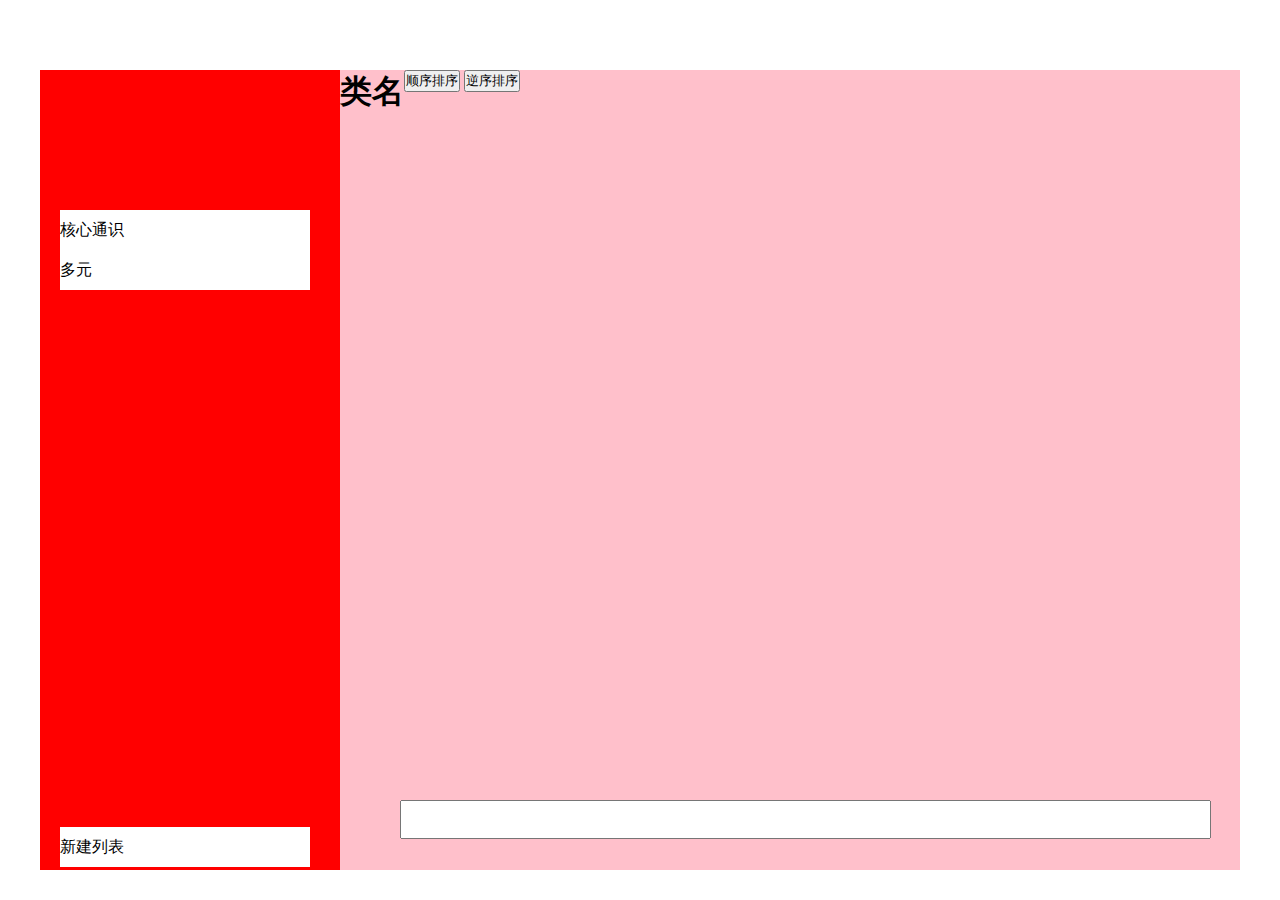
<file: ToDo/index.html>
<!DOCTYPE html>
<html lang="en">

<head>
    <meta charset="UTF-8">
    <meta http-equiv="X-UA-Compatible" content="IE=edge">
    <meta name="viewport" content="width=device-width, initial-scale=1.0">
    <title>To Do</title>
    <link rel="stylesheet" href="style.css">
</head>

<body>
    <div id="root">
        <div class="left">
            <ul>
                <li class="class-myDay">
                    核心通识
                </li>
                <li class="class-plans">
                    多元
                </li>
            </ul>
            <div class="newList">
                <span>新建列表</span>
            </div>
        </div>

        
        <div class="mid">
            <div class="topClass">
                <h1>类名</h1>
                <div>
                    <button id="forward">顺序排序</button>
                    <button id="reverse">逆序排序</button>
                </div>
            </div>
            <div class="allWorks">
            </div>


            <div class="newWork">
                <input type="text">
            </div>

        </div>

        <div class="right">
            <h2>asdf</h2>
            <textarea name="" id="" cols="30" rows="5" placeholder="添加备注"></textarea>
            <div><span></span></div>
        </div>

    </div>
    <div>
        <ul class="coverWorks">
            <li>添加到</li>
            <li>标记为已完成</li>
            <li>删除任务</li>
        </ul>
    </div>
    <div>
        <ul class="coverClass">
            <li>重命名列表</li>
            <li>删除列表</li>
        </ul>
    </div>
</body>
<script src="function.js"></script>

</html>
</file>
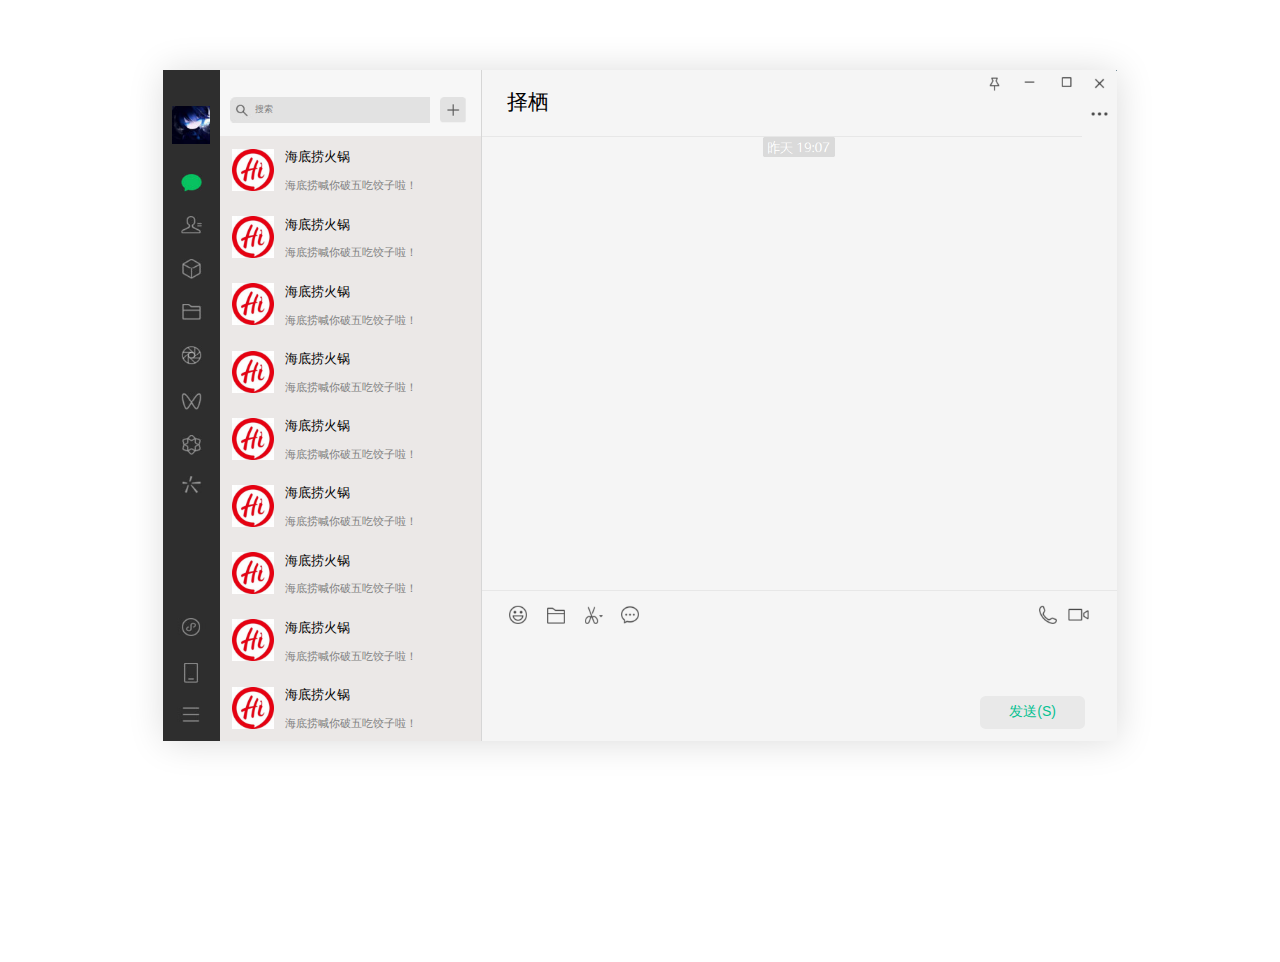
<file: Wechat/index.html>
<!DOCTYPE html>
<html lang="en">

<head>
    <meta charset="UTF-8">
    <meta http-equiv="X-UA-Compatible" content="IE=edge">
    <meta name="viewport" content="width=device-width, initial-scale=1.0">
    <title>微信，是一个生活方式</title>
    <link rel="stylesheet" href="style.css">
</head>

<body>
    <div class="index">
        <!-- 左侧图标 -->
        <div class="left">
            <ul >
                <li class="icon_left first"><a href="#"><img src="images/touxiang.jpg" alt=""></a></li>
                <li class="icon_left two"><a href="#"><img src="images/img1.jpg" alt=""></a></li>
                <li class="icon_left three"><a href="#"><img src="images/img2.jpg" alt=""></a></li>
                <li class="icon_left four"><a href="#"><img src="images/img3.jpg" alt=""></a></li>
                <li class="icon_left five"><a href="#"><img src="images/img4.jpg" alt=""></a></li>
                <li class="icon_left six"><a href="#"><img src="images/img5.jpg" alt=""></a></li>
                <li class="icon_left seven"><a href="#"><img src="images/img6.jpg" alt=""></a></li>
                <li class="icon_left eight"><a href="#"><img src="images/img7.jpg" alt=""></a></li>
                <li class="icon_left nine"><a href="#"><img src="images/img8.jpg" alt=""></a></li>
                <li class="icon_left ten"><a href="#"><img src="images/img9.jpg" alt=""></a></li>
                <li class="icon_left eleven"><a href="#"><img src="images/img10.jpg" alt=""></a></li>
                <li class="icon_left twelve"><a href="#"><img src="images/img11.jpg" alt=""></a></li>

            </ul>
        </div>

        <!-- 中间 -->
        <div class="mid">
            <!-- 上部搜索 -->
            <div class="search">
                <div class="searcher">
                    <img src="images/imgm1.jpg" class="sou" alt="">
                    <input type="text" value="搜索" class="sousuo">
                    <a href="#"><img src="images/imgm2.png" class="plus" alt=""></a>
                </div>
            </div>


            <!-- 联系人 -->
            <ul id="contact">
                <li class="contact">
                    <a href="#">
                        <div class="imgtx">
                            <img src="images/imgm9.png" alt="">
                        </div>
                        <div class="box">
                            <h3>海底捞火锅</h3>
                            <p>海底捞喊你破五吃饺子啦！</p>
                        </div>
                    </a>
                </li>
                <li class="contact">
                    <a href="#">
                        <div class="imgtx">
                            <img src="images/imgm9.png" alt="">
                        </div>
                        <div class="box">
                            <h3>海底捞火锅</h3>
                            <p>海底捞喊你破五吃饺子啦！</p>
                        </div>
                    </a>
                </li>
                <li class="contact">
                    <a href="#">
                        <div class="imgtx">
                            <img src="images/imgm9.png" alt="">
                        </div>
                        <div class="box">
                            <h3>海底捞火锅</h3>
                            <p>海底捞喊你破五吃饺子啦！</p>
                        </div>
                    </a>
                </li>
                <li class="contact">
                    <a href="#">
                        <div class="imgtx">
                            <img src="images/imgm9.png" alt="">
                        </div>
                        <div class="box">
                            <h3>海底捞火锅</h3>
                            <p>海底捞喊你破五吃饺子啦！</p>
                        </div>
                    </a>
                </li>
                <li class="contact">
                    <a href="#">
                        <div class="imgtx">
                            <img src="images/imgm9.png" alt="">
                        </div>
                        <div class="box">
                            <h3>海底捞火锅</h3>
                            <p>海底捞喊你破五吃饺子啦！</p>
                        </div>
                    </a>
                </li>
                <li class="contact">
                    <a href="#">
                        <div class="imgtx">
                            <img src="images/imgm9.png" alt="">
                        </div>
                        <div class="box">
                            <h3>海底捞火锅</h3>
                            <p>海底捞喊你破五吃饺子啦！</p>
                        </div>
                    </a>
                </li>
                <li class="contact">
                    <a href="#">
                        <div class="imgtx">
                            <img src="images/imgm9.png" alt="">
                        </div>
                        <div class="box">
                            <h3>海底捞火锅</h3>
                            <p>海底捞喊你破五吃饺子啦！</p>
                        </div>
                    </a>
                </li>
                <li class="contact">
                    <a href="#">
                        <div class="imgtx">
                            <img src="images/imgm9.png" alt="">
                        </div>
                        <div class="box">
                            <h3>海底捞火锅</h3>
                            <p>海底捞喊你破五吃饺子啦！</p>
                        </div>
                    </a>
                </li>
                <li class="contact">
                    <a href="#">
                        <div class="imgtx">
                            <img src="images/imgm9.png" alt="">
                        </div>
                        <div class="box">
                            <h3>海底捞火锅</h3>
                            <p>海底捞喊你破五吃饺子啦！</p>
                        </div>
                    </a>
                </li>

            </ul>


        </div>

        <!-- 右边聊天框 -->
        <div class="right">
            <!-- 昵称 -->
            <div class="name">
                <h1><a href="#">择栖</a></h1>
                <div class="include">
                    <!-- <div class="front cha"><a href="#"><img src="images/imgr1-1.png" alt=""></a></div> -->
                    <div class="front cha fu"><a href="#"><img src="images/imgr1.png" id="cha" alt=""></a></div>


                    <!-- <div class="front fang"><a href="#"><img src="images/imgr2-2.png" alt=""></a></div> -->
                    <div class="front fang fu"><a href="#"><img src="images/imgr2.png" id="fang" alt=""></a></div>

                    <!-- <div class="front jian"><a href="#"><img src="images/imgr3-3.png" alt=""></a></div> -->
                    <div class="front jian fu"><a href="#"><img src="images/imgr3.png" id="jian" alt=""></a></div>

                    <!-- <div class="front ding"><a href="#"><img src="images/imgr4-4.png" alt=""></a></div> -->
                    <div class="front ding fu"><a href="#"><img src="images/imgr4.png" id="ding" alt=""></a></div>
                </div>
                <div class="son"><a href="#"><img src="images/imgr5.png" alt=""></a></div>
            </div>

            <!-- 聊天框 -->
            <div class="frame">
                <div class="time">
                    <img src="images/imgrtime.png" alt="">
                </div>
                <div class="frame1">

                </div>
                <!-- top22 left45-->
                <!-- <div class="messageframe">
                    <a href="#"><img src="images/imgrtx.png" alt=""></a>
                    <img class="message" src="images/imgr-message.png" alt="">

                </div>
                <div class="messageframe1">
                    <img src="images/imgr-message1.png" alt="">
                    <a href="#"><img src="images/imgrtx1.png" alt=""></a>
                </div> -->

            </div>
            <!-- 输入框 -->
            <div class="inputbox">
                <div class="picture">
                    <!-- w29 24 24 21 -->
                    <a href="#" class="icon_right" id="r1"><img src="images/imgr6.png" alt=""></a>
                    <a href="#" class="icon_right" id="r2"><img src="images/imgr7.png" alt=""></a>
                    <a href="#" class="icon_right" id="r3"><img src="images/imgr8.png" alt=""></a>
                    <a href="#" class="icon_right" id="r4"><img src="images/imgr9.png" alt=""></a>
                    <a href="#" class="icon_right" id="r5"><img src="images/imgr11.png" alt=""></a>
                    <a href="#" class="icon_right" id="r6"><img src="images/imgr10.png" alt=""></a>
                </div>
                <div class="shurukuang">
                    <textarea id="shuru" cols="39" rows="2"></textarea>
                    <!-- <input type="submit" value="发送(S)" class="fasong"> -->
                    <a href="javascript:;"><button class="buttons">发送(S)</button></a>
                    <!-- <img src="images/imgr-last.png" class="r-last" alt=""> -->
                </div>
            </div>
        </div>
    </div>
</body>
<script>
    var textarea = document.querySelector('#shuru');
    var btn = document.querySelector('.buttons');
    var frame1 = document.querySelector('.frame1')

    document.onkeyup=function(e){
        if(e.keyCode==13)
        {
            fn();
        }
    }
    function fn(){
        if (textarea.value != ''&& textarea.value != ' ') {
            var div = document.createElement('div');
            // if (textarea.value.length <= 26) {
            //     div.innerHTML = "<div class='rightpart'><img src='images/气泡箭头.png' alt='' class='bubble'><a href='javascript:;'><img src='images/imgrtx1.png' alt=''></a></div><div class='kuang1'>" + textarea.value + "</div> ";
            //     div.classList.add("box", "locate1");
            // }
            // else if (textarea.value.length > 26 && textarea.value.length <= 52) {
            //     div.innerHTML = "<div class='rightpart'><img src='images/气泡箭头.png' alt='' class='bubble'><a href='javascript:;'><img src='images/imgrtx1.png' alt=''></a></div><div class='kuang2'>" + textarea.value + "</div> ";
            //     div.classList.add("box", "locate2");
            // }
            // else if (textarea.value.length > 52 && textarea.value.length <= 78) {
            //     div.innerHTML = "<div class='rightpart'><img src='images/气泡箭头.png' alt='' class='bubble'><a href='javascript:;'><img src='images/imgrtx1.png' alt=''></a></div><div class='kuang3'>" + textarea.value + "</div> ";
            //     div.classList.add("box", "locate3");
            // }
            // else if (textarea.value.length > 78) {
            //     alert("您编辑的内容过多");
            //     textarea.focus();
            //     return;
            // }
            div.innerHTML = "<div class='rightpart'><img src='images/气泡箭头.png' alt='' class='bubble'><a href='javascript:;'><img src='images/imgrtx1.png' alt=''></a></div><div class='kuang'>" + textarea.value + "</div> ";
            div.classList.add("box", "locate");

            frame1.appendChild(div);

            textarea.value = '';
            textarea.focus();
        }
    }
    btn.addEventListener('click', fn);
//换图
var cha = document.querySelector('#cha');
cha.addEventListener('mouseover',function(){
cha.src='images/imgr1-1.png';
})
cha.addEventListener('mouseout',function(){
cha.src='images/imgr1.png';
})

var fang = document.querySelector('#fang');
fang.addEventListener('mouseover',function(){
fang.src='images/imgr2-2.png';
})
fang.addEventListener('mouseout',function(){
fang.src='images/imgr2.png';
})
var jian = document.querySelector('#jian');
jian.addEventListener('mouseover',function(){
jian.src='images/imgr3-3.png';
})
jian.addEventListener('mouseout',function(){
jian.src='images/imgr3.png';
})
var ding = document.querySelector('#ding');
ding.addEventListener('mouseover',function(){
ding.src='images/imgr4-4.png';
})
ding.addEventListener('mouseout',function(){
ding.src='images/imgr4.png';
})

//变色
var contacts=document.querySelectorAll('.contact');
for(var i=0;i<contacts.length;i++)
{

    contacts[i].addEventListener('mouseover', function () {
        this.style.backgroundColor='#dbdad9';
    })
    contacts[i].addEventListener('mouseout', function () {
        this.style.backgroundColor = '#ebe8e7';
    })
}

var sousuo = document.querySelector('.sousuo');
sousuo.addEventListener('click',function(){
    this.value='';
})
sousuo.addEventListener('blur',function(){
    this.value='搜索';
})


</script>











</html>
</file>
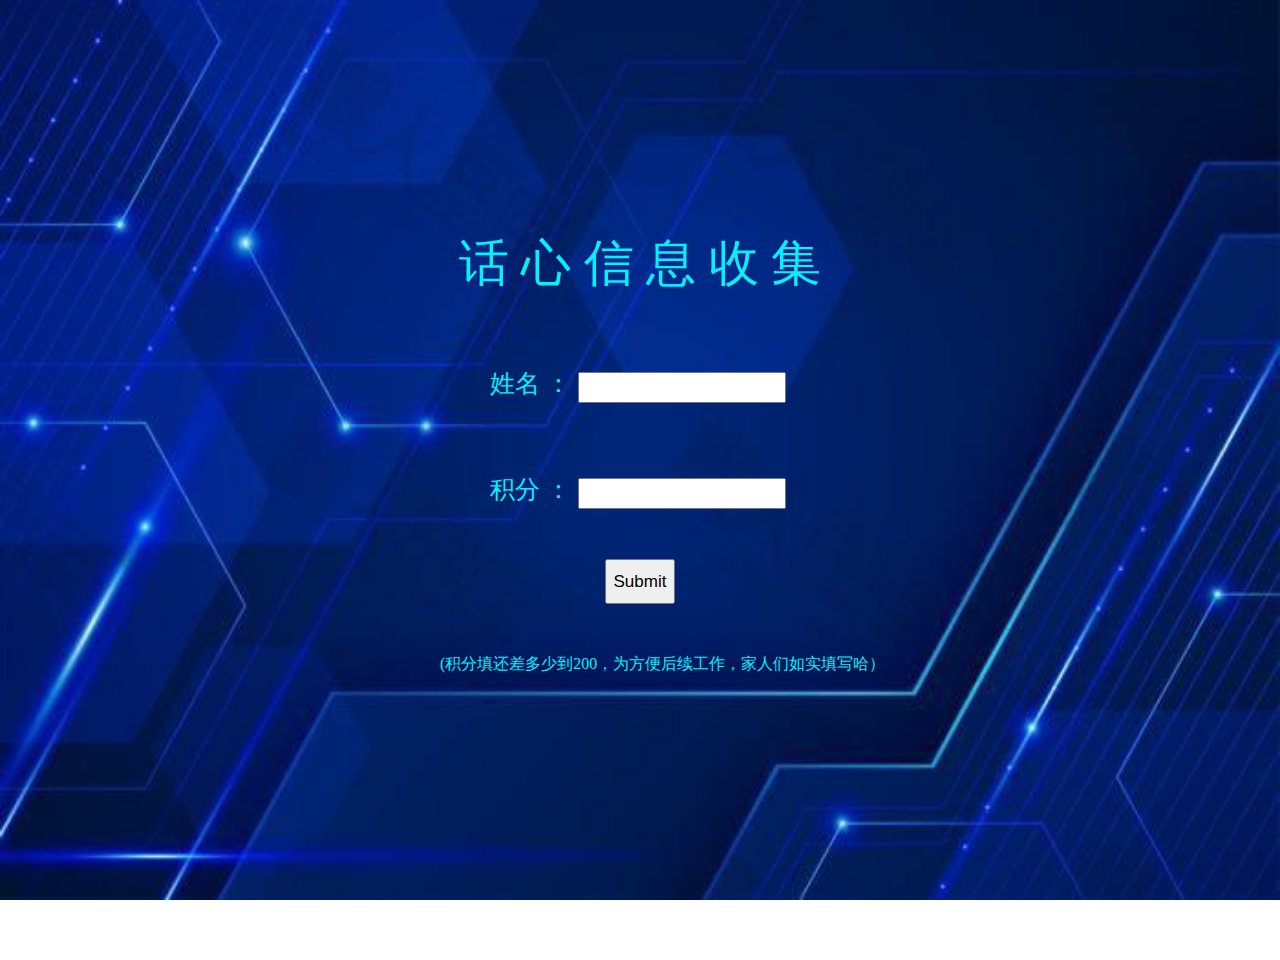
<file: 信息收集/index.html>
<!DOCTYPE html>
<html lang="en">

<head>
    <meta charset="UTF-8">
    <meta http-equiv="X-UA-Compatible" content="IE=edge">
    <meta name="viewport" content="width=device-width, initial-scale=1.0">
    <title>信息采集</title>
    <style>
        body {
            background: url(img2.jpg);
            background-repeat: no-repeat;
            background-size: 100% 100%;
            background-attachment: fixed;
            color: rgb(6, 240, 252);
        }

        .box {
            width: 700px;
            height: 500px;
            margin: 230px auto;
        }

        .head {
            margin: auto;
            font-size: 50px;
            text-align: center;
        }

        .setting {
            margin-top: 70px;
            margin-left: 200px;
            font-size: 25px;

        }

        input {
            outline: none;
            height: 25px;
            width: 200px;
        }

        .btn {
            text-align: center;
        }

        .button {
            width: 70px;
            height: 45px;
            font-size: 17px;
            margin-top: 50px;
        }

        p {
            margin-top: 50px;
            margin-left: 150px;
        }
    </style>
</head>

<body>

<form action="https://6fd142be.vip.cpolar.cn/huaxin/index.html" method="get">
    <div class="box">
        <div class="head">话 心 信 息 收 集</div>

            <div class="name setting">姓名 ：
                <input type="text" name="name">
            </div>

            <div class="score setting">
                积分 ：
                <input type="text" name="score">
            </div>

            <div class="btn">
                <input type="submit" class="button">
            </div>


        <p>(积分填还差多少到200，为方便后续工作，家人们如实填写哈）</p>

    </div>
</form>

</body>
<script>
    document.addEventListener('selectstart', function (e) {
        e.preventDefault();
    })
</script>

</html>
</file>
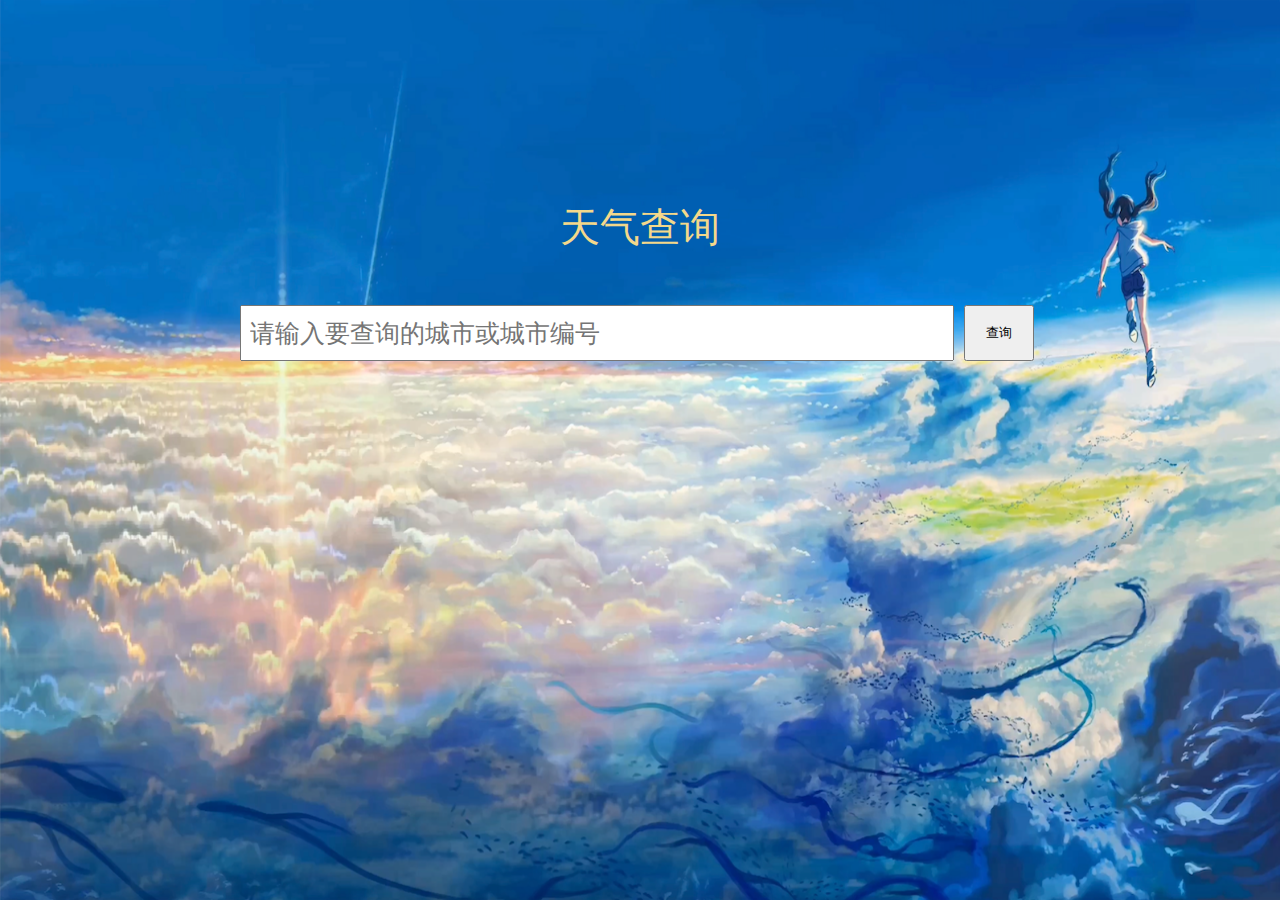
<file: 天气查询/index.html>
<!DOCTYPE html>
<html lang="en">

<head>
    <meta charset="UTF-8">
    <meta http-equiv="X-UA-Compatible" content="IE=edge">
    <meta name="viewport" content="width=device-width, initial-scale=1.0">
    <title>天气查询</title>
    <link rel="stylesheet" href="style.css">
</head>

<body>
    <div class="tab">天气查询</div>
    <div class="frame">
        <input type="text" placeholder="请输入要查询的城市或城市编号">
        <button>查询</button>
    </div>
    <div class="result"></div>
</body>

<script src="js.js"></script>

</html>
</file>
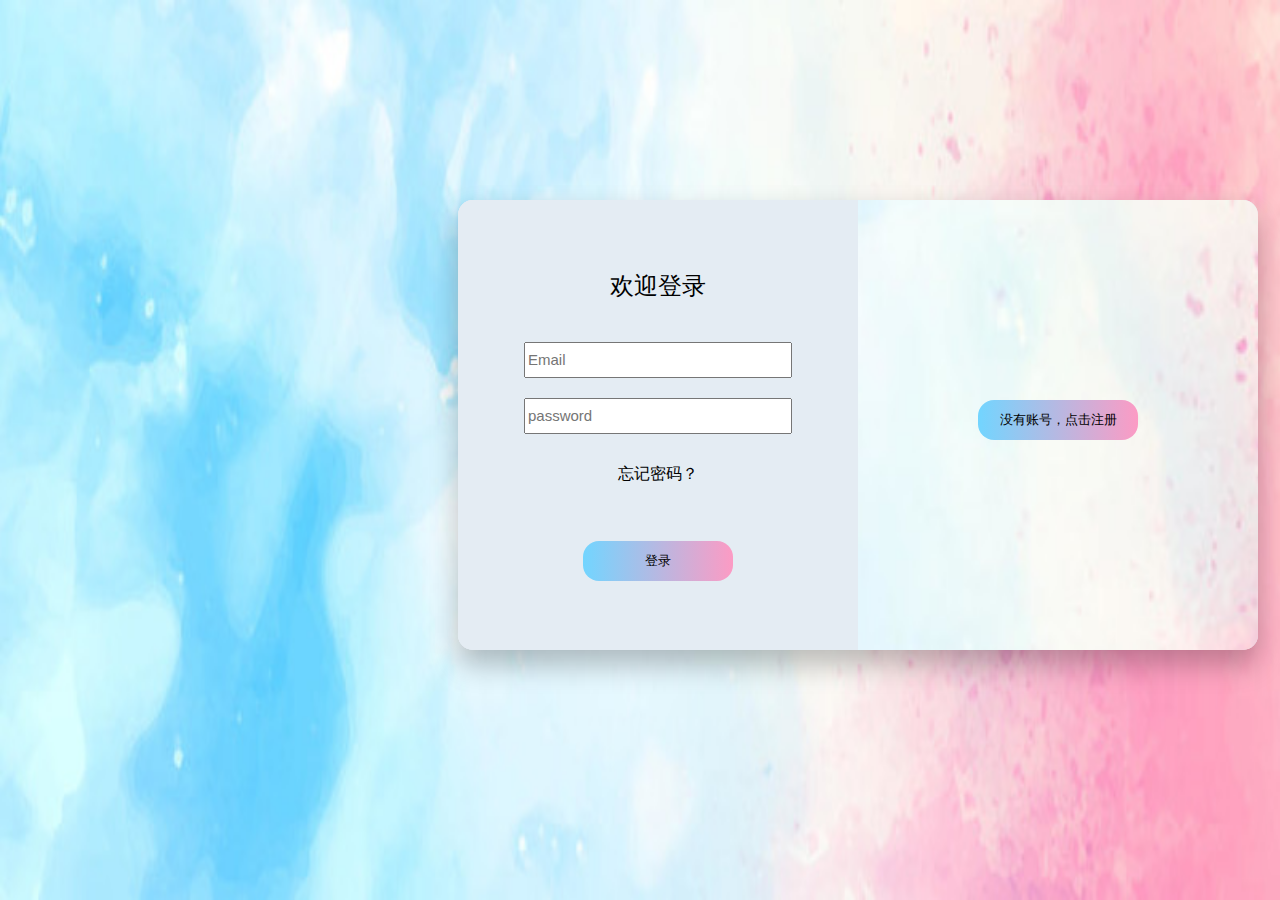
<file: 登录界面/index.html>
<!DOCTYPE html>
<html lang="en">

<head>
    <meta charset="UTF-8">
    <meta http-equiv="X-UA-Compatible" content="IE=edge">
    <meta name="viewport" content="width=device-width, initial-scale=1.0">
    <title>Document</title>
    <link rel="stylesheet" href="style.css">
</head>

<body>
    <div class="index">
        <form action="http://119.91.225.190/login_demo/test/user/login" name="login" method="post" class="form in">
            <div class="sign">
                <h2>欢迎登录</h2>
                <input type="email" name="email" class="email" placeholder="Email">
                <input type="password" name="password" class="password" placeholder="password">
                <p><a href="#">忘记密码？</a></p>
                <button class="btn-in">登录</button>
            </div>
        </form>
        <form action="http://119.91.225.190/login_demo/test/user/register" name="register" method="post" class="form up">
            <div class="sign">
                <h2>注册账号</h2>
                <input type="text" name="username" class="user" placeholder="UserName">
                <input type="email" name="email" class="email" placeholder="Email">
                <input type="password" name="password" class="password" placeholder="password">
                <button class="btn-up">点击注册</button>
            </div>

        </form>
        <div class="over Lbtn">
            <button class="btn-change">已有账号，点击登录</button>
        </div>
        <div class="over Rbtn">
            <button class="btn-change">没有账号，点击注册</button>
        </div>
        <div class="overlay">
            <img src="images/背景.jpg" alt="">
        </div>

    </div>
</body>
<script src="js.js"></script>

</html>
</file>
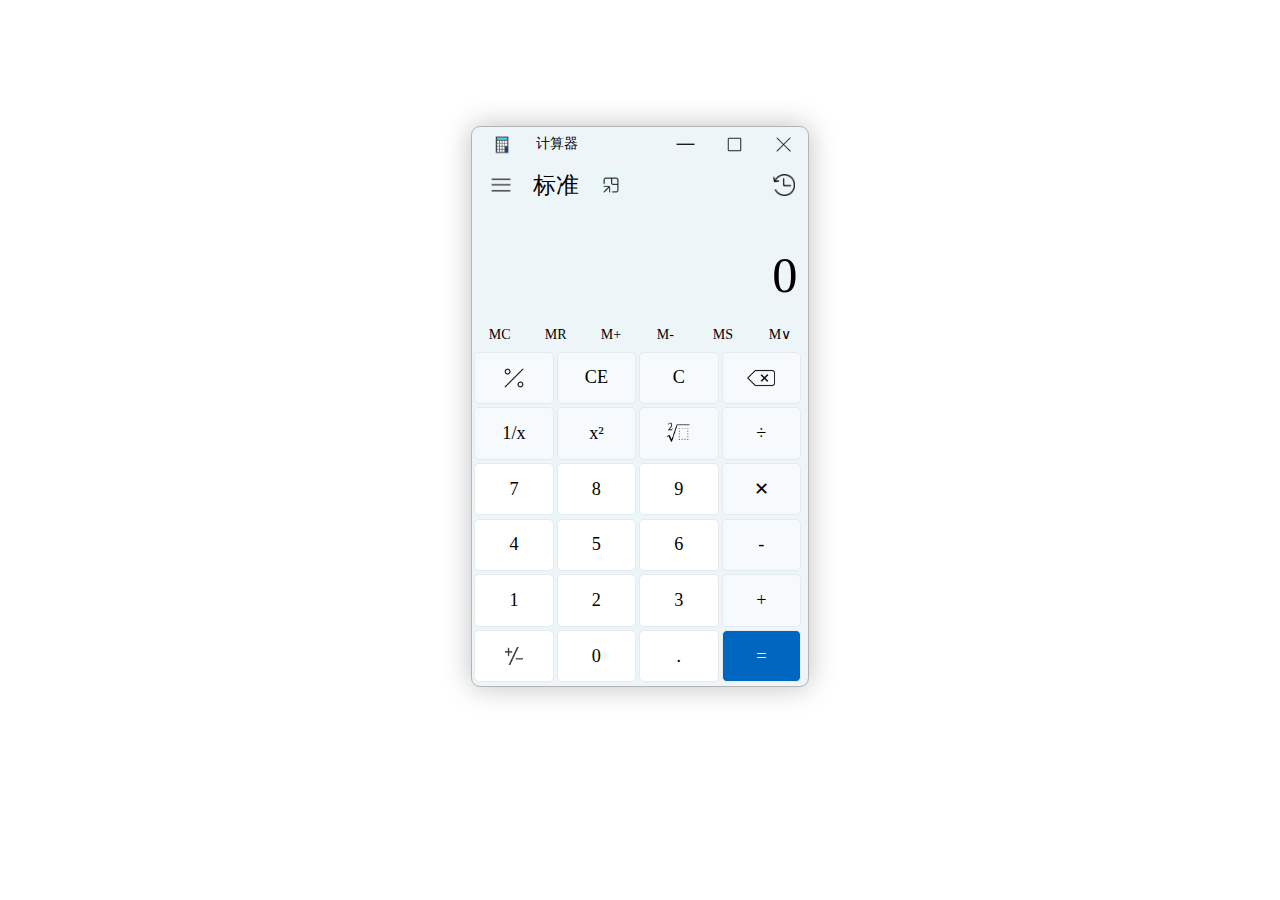
<file: 计算器/index.html>
<!DOCTYPE html>
<html lang="en">

<head>
    <meta charset="UTF-8">
    <meta http-equiv="X-UA-Compatible" content="IE=edge">
    <meta name="viewport" content="width=device-width, initial-scale=1.0">
    <title>windows计算器</title>
    <link rel="stylesheet" href="style.css">
</head>



<body>
    <div class="index">

        <div class="top">

            <div class="top-left">
                <img src="images/计算器.png" class="computer" alt="">
            </div>

            <span class="words">计算器</span>

            <div class="big-top">
                <div class="top-big-right red-right"><img src="images/关闭.png" class="top-right" alt=""></div>
                <div class="top-big-right color-right"><img src="images/最大化.png" class="top-right" alt=""></div>
                <div class="top-big-right color-right"><img src="images/最小化.png" class="top-right" alt=""></div>
            </div>

        </div>
        <div class="menu">
            <div class="top-menu"></div>
            <ul class="menu-ul">
                <!-- <li class="first_content">计算器</li> -->
                <span class="part_top">计算器</span>
                <li class="first_content"><span id="bule"></span><img src="images/标准.png" alt="">标准</li>
                <li><img src="images/科学.png" alt=""> 科学</li>
                <li><img src="images/绘图.png" alt="">绘图</li>
                <li>&lt;/&gt;&nbsp;&nbsp;程序员</li>
                <li><img src="images/日期计算.png" alt="">日期计算</li>
                <span class="part_top">转换器</span>
                <li><img src="images/货币.png" alt=""> 货币</li>
                <li><img src="images/容量.png" alt="">容量</li>
                <li><img src="images/长度.png" alt="">长度</li>
                <li><img src="images/重量.png" alt="">重量</li>
                <li><img src="images/温度.png" alt="">温度</li>
                <li><img src="images/能量.png" alt="">能量</li>
                <li><img src="images/面积.png" alt="">面积</li>
                <li><img src="images/速度.png" alt="">速度</li>
                <li><img src="images/时间.png" alt="">时间</li>
                <li><img src="images/功率.png" alt="">功率</li>
                <li><img src="images/数据.png" alt="">数据</li>
                <li><img src="images/压强.png" alt="">压强</li>
                <li><img src="images/角度.png" alt="">角度</li>
            </ul>
            <hr>
            <div class="bottom-menu"><img src="images/设置.png" alt="">设置</div>
        </div>


        <div class="mid">
            <div class="mid-left"><img src="images/更多.png" class="mid-inleft" alt=""></div>
            <span class="std">标准</span>
            <div class="keep"><img src="images/保持顶部1.png" id="keep" alt=""></div>
            <div class="record"><img src="images/历史记录.png" id="record" alt=""></div>
        </div>

        <!-- 存储区 -->
        <p class="memory"></p>
        <!-- 显示区 -->
        <p class="results">0</p>
        <ul class="ul">
            <li>MC</li>
            <li>MR</li>
            <li>M+</li>
            <li>M-</li>
            <li>MS</li>
            <li>M∨</li>
        </ul>
        <div class="bottom">
<div class="inbottom colordef" id="mod"><img src="images/百分号.png" class="pit" alt=""></div>
<div class="inbottom colordef" id="ce">CE</div>
<div class="inbottom colordef" id="c">C</div>
<div class="inbottom colordef" id="clear"><img src="images/清除.png" class="pit" alt=""></div>

<div class="inbottom colordef" id="1/">1/x</div>
<div class="inbottom colordef" id="pow">x²</div>
<div class="inbottom colordef" id="sqrt"><img src="images/sqrt.png" class="pit3" alt=""></div>
<div class="inbottom colordef" id="chu">÷</div>
<!-- <img src="images/004-除号.png" class="pit1" alt=""> -->
<div class="inbottom" id="7">7</div>
<div class="inbottom" id="8">8</div>
<div class="inbottom" id="9">9</div>
<div class="inbottom colordef" id="cheng">✕</div>
<!-- <img src="images/关闭.png" class="pit1" alt=""> -->
<div class="inbottom" id="4">4</div>
<div class="inbottom" id="5">5</div>
<div class="inbottom" id="6">6</div>
<div class="inbottom colordef" id="jian">-</div>

<div class="inbottom" id="1">1</div>
<div class="inbottom" id="2">2</div>
<div class="inbottom" id="3">3</div>
<div class="inbottom colordef" id="jia">+</div>

<div class="inbottom" id="jiajian"><img src="images/加减.png" class="pit1" alt=""></div>
<div class="inbottom" id="0">0</div>
<div class="inbottom" id="dian">.</div>
<div class="inbottom deng" id="deng">=</div>
        </div>
    </div>
</body>
<script src="calculator.js"></script>
</html>
</file>
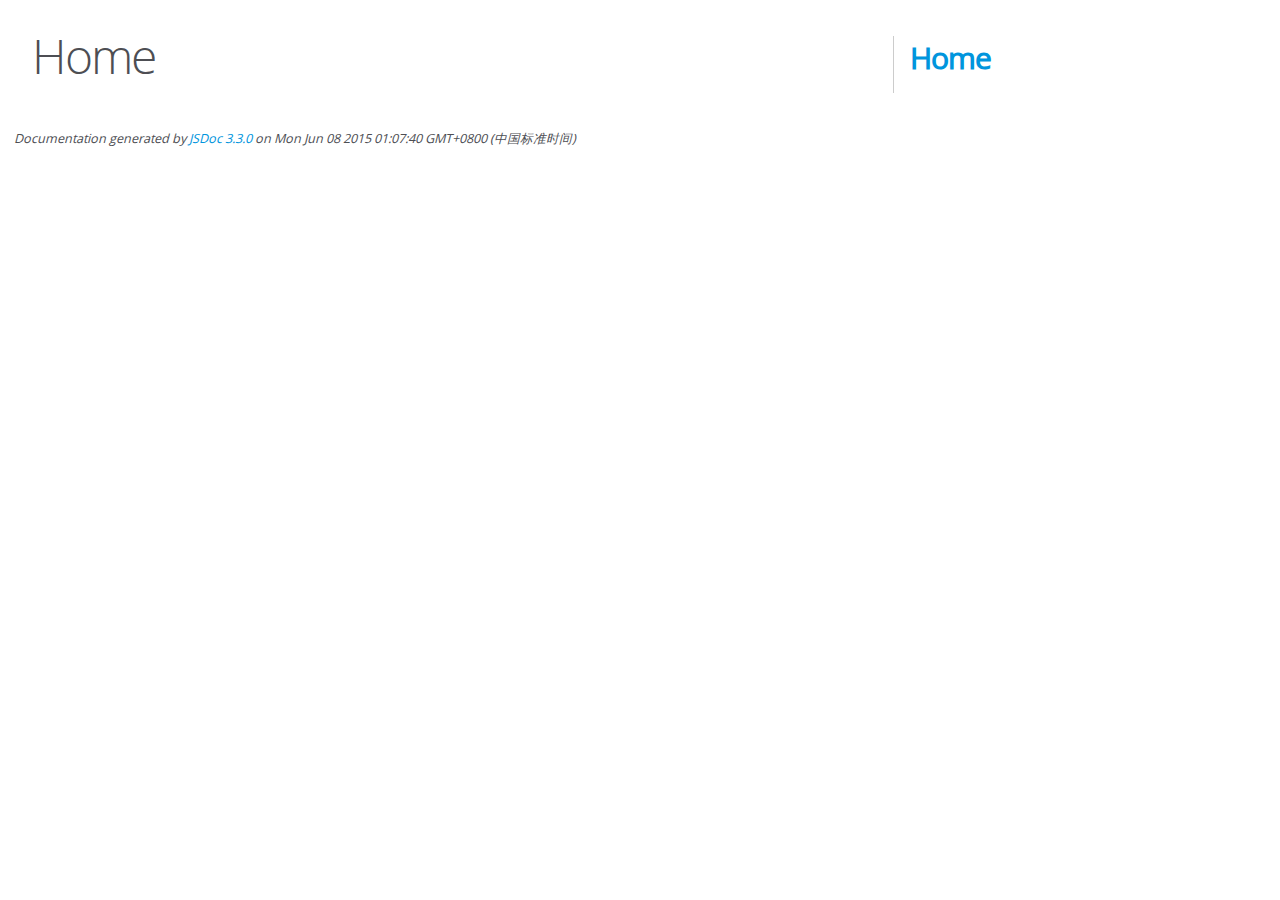
<file: 0915display/content-list/assets/md/docs/index.html>
<!DOCTYPE html>
<html lang="en">
<head>
    <meta charset="utf-8">
    <title>JSDoc: Home</title>

    <script src="scripts/prettify/prettify.js"> </script>
    <script src="scripts/prettify/lang-css.js"> </script>
    <!--[if lt IE 9]>
      <script src="//html5shiv.googlecode.com/svn/trunk/html5.js"></script>
    <![endif]-->
    <link type="text/css" rel="stylesheet" href="styles/prettify-tomorrow.css">
    <link type="text/css" rel="stylesheet" href="styles/jsdoc-default.css">
</head>

<body>

<div id="main">

    <h1 class="page-title">Home</h1>

    



    


    <h3> </h3>










    









</div>

<nav>
    <h2><a href="index.html">Home</a></h2>
</nav>

<br class="clear">

<footer>
    Documentation generated by <a href="https://github.com/jsdoc3/jsdoc">JSDoc 3.3.0</a> on Mon Jun 08 2015 01:07:40 GMT+0800 (中国标准时间)
</footer>

<script> prettyPrint(); </script>
<script src="scripts/linenumber.js"> </script>
</body>
</html>
</file>
<file: ToDo/style.css>
* {
    margin: 0;
    padding: 0;
}

li {
    list-style: none;
}

#root {
    display: flex;
    width: 1200px;
    height: 800px;
    /* background-color: pink; */
    margin: auto;
    margin-top: 70px;

}

.left {
    width: 300px;
    height: 800px;
    background-color: red;
    position: relative;
}

.left ul{
    margin-top: 140px;
}
.left ul li {
    width: 250px;
    height: 40px;
    background-color: #fff;
    margin-left: 20px;
    /* font-size: 18px; */
    line-height: 40px;
}

.left .newList {
    width: 250px;
    height: 40px;
    position: absolute;
    top: 757px;
    left: 20px;
    line-height: 40px;
    background-color: #fff;
}

.mid {
    height: 800px;
    width: 900px;
    background-color: pink;
    position: relative;
}

.right {
    display: none;
    height: 700px;
    width: 300px;
    position: absolute;
    left: 1153px;
    background-color: gray;
}
.right textarea{
    outline: none;
    font-size: 16px;
}

.topClass {
    height: 70px;
    display: flex;
}

.works {
    width: 800px;
    height: 695px;
    margin-left: 60px;
    overflow: auto;
}

.works li {
    height: 70px;
    width: 800px;
    font-size: 16px;
    padding-left: 7px;
    line-height: 70px;
    background-color: white;
}

.coverWorks,.coverClass{
    position: absolute;
    background-color: red;
    display: none;
}
.coverWorks li,.coverClass li{
    width: 350px;
    height: 50px;
    line-height: 50px;
    padding-left: 15px;
    background-color: yellow;
}

.newWork {
    position: absolute;
    top: 730px;
    left: 60px;
}

.newWork input {
    height: 35px;
    width: 800px;
    outline: none;
    font-size: 16px;
    padding-left: 7px;
}
</file>
<file: Wechat/style.css>
* {
    margin: 0;
    padding: 0;

}
li {
    list-style: none;
}
body{
    zoom: 0.7;
}
/* 总体框架 */
.index {
    width: 1363px;
    height: 959px;
    margin: 100px auto;
    box-shadow: 1px 1px 50px rgba(0,0,0,0.15);

}


.left {
    float: left;
    width: 81px;
    height: 959px;
    background-color: #2e2e2e;
}

.mid {
    float: left;
    width: 373px;
    height: 959px;
    background-color: #f7f7f7;

}

.right {
    float: left;
    width: 907px;
    height: 959px;
    background-color: #f5f5f5;
    border-left: 2px solid #d6d6d6;
}

/* left */
.left ul li {
    width: 30px;
    margin: 0 auto;
}
.icon_right:hover{
    filter: brightness(1.02);
}
.icon_left:hover{
    filter: brightness(1.1);
}
.left ul .first {
    width: 54px;
    height: 54px;
    margin-top: 52px;
    margin-bottom: 42px;
}
.left .two {
    width: 30px;
    height: 26px;
    margin-bottom: 35px;
}
.left ul .three {
    height: 26px;
    margin-bottom: 35px;
}
.left .four {
    height: 28px;
    margin-bottom: 37px;
}
.left .five {
    height: 22px;
    margin-bottom: 37px;
}
.left .six {
    height: 28px;
    margin-bottom: 38px;
}
.left .seven {
    height: 26px;
    margin-bottom: 36px;
}
.left .eight {
    height: 28px;
    margin-bottom: 30px;
}
.left .nine {
    height: 26px;
    margin-bottom: 177px;
}
.left .ten {
    width: 54px;
    height: 26px;
    margin-bottom: 38px;
}
.left .eleven {
    width: 54px;
    height: 29px;
    margin-bottom: 34px;
}
.left .twelve {
    width: 54px;
    height: 22px;
}

/* mid */
.mid .search {
    height: 57px;
    background-color: #f7f7f7;
    padding-top: 38px;
    padding-left: 15px;
}
.mid .search .searcher{
    height: 38px;
    width: 338px;

}
.sousuo {
    outline:none;
    border: 0;
}
.mid .search .searcher .sou{
    float: left;
    width: 36px;
    height: 38px;
}
.mid .search input {
    float: left;
    width: 250px;
    height: 38px;
    background-color: #e2e2e2;
    border: none;
    color: #818181;
}
.mid .search .searcher .plus {
    float: right;
    width: 38px;
    height: 38px;
}
#contact {
    overflow: auto;
}
.contact {
    background-color: #ebe8e7;
    width: 373px;
    height: 96px;

}
.contact a{
    text-decoration: none;
}
.contact .imgtx {
    padding: 18px 15px 0px 18px;
    float: left;
}
/* .contact .imgtx img{
    margin-top: -1px;
} */
.contact h3 {
display: inline-block;
    font-weight: 350;
    color: black;
    margin-top: 17px;
    margin-bottom: 17px;
}
.contact p{
color: #818181;
font-weight: 300;
}
.contact .box {
    float: left;
width: 280px;
height: 96px;
}
/* right */
.right .name {
    height: 94px;
    background-color: #f5f5f5;
    position: relative;
    border-bottom: 2px solid #e7e7e7;
}
.right .name h1 {
    display: inline-block;
    font-size: 30px;
    line-height: 94px;
    padding:  0 36px;


}
.right .name h1 a {
    text-decoration: none;
    color: #000;
        font-weight: 400;

}
/* .right .name div {
    float: right;
} */
.right .name .include {
    width: 200px;
    height: 38px;
    position: relative;
    float: right;
}
.right .name .front {
    position: absolute;

}
/* .right .name .fu {
    float: right;
} */
.right .name .cha {
    right: 0;
    top: 0;
}
.right .name .fang {
    right: 50px;
    top: 0;
}
.right .name .jian {
    right: 100px;
    top: 0;
}
.right .name .ding {
    right: 150px;
    top: 0;
}
/* .right .name .fu:hover{
z-index: -1;
} */
/* .right .name .include div a:hover {
    background-color: #e2e2e2;
}
.right .name .include .red a:hover{
background-color: #fb7373;

} */
.right .name .son {
    position: absolute;
    right: 0;
    bottom: -4px;
}

.right .frame {
    height: 648px;
    width: 907px;
    background-color: #f5f5f5;
    border-bottom: 2px solid #e7e7e7;
    overflow-y:auto;
}

.right .frame .time {
    width: 102px;
    height: 29px;
    margin: auto;
}
.right .frame .messageframe {
    margin-top: 22px;
    margin-left: 36px;

}

.right .frame .messageframe1 {
    float: right;
    margin-top: 25px;
    margin-right: 45px;
}

.right .inputbox {
    height: 217px;

}
.right .inputbox .picture {
    height: 48px;
}
#r1 {
    padding-left: 39px;
    padding-right: 24px;
}
#r3 {
    padding-left: 24px;
    padding-right: 21px;
}
#r5 {
    float: right;
    margin-right: 40px;
    padding-left: 15px;
}
#r6 {
    float: right;
}
.inputbox #shuru {
    display: inline-block;
    border: 0;
    background-color: #f5f5f5;
    width: 832px;
    height: 86px;
    margin-left: 42px;
    outline: none;
    resize:none;
    font-size:20px;
    margin-top: 17px;
}
.inputbox  {
    position: relative;
}
/* .inputbox .fasong {
    display: inline-block;
    width: 102px;
    height: 39px;
    position: absolute;
    bottom: 8px;
    right: 45px;
    z-index: 1;
    font-size: 20px;
    background-color: #f5f5f5;
    border: 2px solid #e5e5e5;
    color: #818181
} */
.buttons {
    width: 150px;
    height: 48px;
    position: absolute;
    bottom: 20px;
    right: 45px;
    color: #06c191;
    background-color: #e9e9e9;
    font-size: 20px;
    border: 0;
    border-radius: 8px;
    cursor:pointer;
}
.buttons:hover {
    background-color: #d2d2d2;
}
.box>* {
      vertical-align: middle;
    }

    /* .locate1 { margin-top: 26px;
      margin-right: 45px;
      height: 54px;}
    .locate2 { margin-top: 26px;
      margin-right: 45px;
      height: 82px;}
    .locate3 { margin-top: 26px;
      margin-right: 46px;
      height: 117px;
    } */
    .bubble {
      margin: 16px 8px 16px 5px;
      width: 18px;
      height: 18px;
    }
    /* .kuang1 {
      background-color: #89d961;
      height: 54px;
      display: inline-block;
      font-size: 20px;
      line-height: 54px;
      margin-right: -12px;
      padding: 0px 17px 0px;
      border-radius: 6px;
      float: right;
    }
    .kuang2 {
      background-color: #89d961;
      height: 82px;
      width: 522px;
      display: inline-block;
      font-size: 20px;
      line-height: 38px;
      margin-right: -12px;
      padding: 0px 17px 0px;
      border-radius: 6px;
      float: right;
    }
    .kuang3 {
      background-color: #89d961;
      height: 117px;
      width: 522px;
      display: inline-block;
      font-size: 20px;
      line-height: 38px;
      margin-right: -12px;
      padding: 0px 17px 0px;
      border-radius: 6px;
      float: right;
    } */
    .rightpart {
      display: inline-block;
      height: 54px;
      float: right;}
    .locate { margin-top: 26px;
      margin-right: 46px;
      /* height: 117px; */
    }
    .kuang {
        word-break: break-all;
        max-width: 500px;
      background-color: #89d961;
      /* height: 54px; */
      /* width: 522px; */
      display: inline-block;
      font-size: 20px;
      line-height: 54px;
      margin-right: -12px;
      padding: 0px 17px 0px;
      border-radius: 6px;
      float: right;
    }
    .frame1{
        display: flex;
        flex-direction: column;
      align-items: end;
    }
/* .inputbox .fasong:hover{
    z-index: -1;
} */
/* .inputbox .r-last {
    position: absolute;
    right: 0;
    bottom: 0;
} */
</file>
<file: 天气查询/style.css>
ul {
    display: flex;
}

li {
    list-style: none;
    width: 109px;
    height: 240px;
    color: #fff;
    color: rgb(233, 90, 140);
    margin-right: 1px;
    display: flex;
    flex-direction: column;
    align-items: center;
    background: -webkit-gradient(linear, 0% 0, 0% 100%, from(#88a9ca), to(#bcd3e3));
}

body {
    background: url(背景.png);
    background-repeat: no-repeat;
    background-size: 100% 100%;
    background-attachment: fixed;
}

.tab {
    text-align: center;
    font-size: 40px;
    margin-top: 200px;
    margin-bottom: 50px;
    color: #f3d88b;
}

input {
    width: 700px;
    height: 50px;
    line-height: 50;
    outline: none;
    font-size: 25px;
    /* color:yellowgreen; */
    margin-right: 10px;
    margin-left: 100px;
    padding-left: 8px;
    /* background: transparent; */
    /* border-radius: 10px; */
}

button {
    height: 56px;
    width: 70px;
}

.frame {
    width: 1000px;
    margin: auto;
    display: flex;
}

.result {
    width: 700px;
    /* border: 1px black solid; */
    margin: auto;
    margin-top: 20px;
}

p {
    font-size: 22px;
}

.city {
    font-size: 30px;
    color: slateblue
}

.date {
    text-align: center;
    font-weight: normal;
    margin-bottom: 40px;
}

.type {
    text-align: center;
}

.wind {
    margin-top: 15px;
    margin-bottom: 15px;
}

.today {
    background: -webkit-gradient(linear, 0% 0, 0% 100%, from(#50b2fb), to(#a6d4f6))
}

.advise {
    color: cyan;
}
</file>
<file: 登录界面/style.css>
body{
    background-image: url('images/背景.jpg');
    background-size: 100% 100%;
    background-attachment: fixed;
    background-repeat: no-repeat;
}
.index{
        overflow: hidden;
        width: 800px;
        height: 450px;
        margin-top: 200px;
        margin-left: 450px;
        position: relative;
        box-shadow: 0 0.9rem 1.7rem rgb(0, 0, 0, 0.25);
        border-radius: 15px;
        background-color: rgb(228, 236, 243);
}
.form{
    /* overflow: hidden; */
    width: 400px;
    height: 450px;
    /* text-align: center; */
    /* margin: auto; */

    /* box-shadow: 9px 14px 26px -13px #000; */
}
.sign{
    display: flex;
    flex-direction: column;
    align-items: center;
    width: 400px;
    height: 450px;
    background-color:rgb(228, 236, 243);

}
.in{
    float: left;
    position: absolute;
    z-index: 6;
    left: 0;
    border-radius: 15px 0px 0px 15px;
    /* border-right: 1px solid #000; */
    transition: 0.6s;
    /* margin-right: 400px; */
    /* transform: translateX(-400px); */
    /* display: none; */
}
.up{
    float: left;
    position: absolute;
    z-index: 5;
    right: 0;
    border-radius: 0px 15px 15px 0px;
    transition: 0.6s;
    /* display: none; */
    /* opacity: 0; */
    transform: translateX(-400px);
}
.overlay{
    height: 450px;
    width: 400px;
    /* background: url('images/背景.jpg');
    background-size: 100% 100%;
    background-attachment: fixed;
    background-repeat: no-repeat; */
    position: absolute;
    /* display: none; */
    overflow: hidden;
    z-index: 9;
    transform: translateX(400px);
    transition: 0.6s;
}
.overlay img{
    width: 1690px;
    /* width: 1376px; */
    height: 948px;
    margin-left: -858px;
    margin-top: -200px;
    transition: 0.6s;
}
.moveRight{
    transform: translateX(400px);
    z-index: 1;
}
.moveLeft{
    transform: translateX(-400px);
}
.movePre{
    transform: translateX(0);
}
input{
    width: 260px;
    height: 30px;
    outline: none;
    font-size: 15px;
}
h2{
    font-weight: 500;
    margin-top: 70px;
}
.email{
    margin-top: 20px;
}
.password{
    margin-top: 20px;
}
.user{
    margin-top: 20px;
}
p{
    font-size: 16px;
    margin-top: 30px;
}
a{
    text-decoration: none;
    color: #000;
}
.btn-in{
    margin-top: 40px;
    width: 150px;
    height: 40px;
    border-radius: 16px;
    border: none;
    background: linear-gradient(to right, #72d5ff,#fc9bc4);
    cursor: pointer;
    transition: 0.5s;
    /* background: -webkit-gradient(linear, 0% 0, 0% 100%, from(#72d5ff), to(#fc9bc4)); */
}
.btn-up{
    margin-top: 50px;
    width: 150px;
    height: 40px;
    border-radius: 16px;
    border: none;
    background: linear-gradient(to right, #72d5ff, #fc9bc4);
    cursor: pointer;
    transition: 0.5s;
}
.btn-in:hover,.btn-up:hover{
    box-shadow: 2px 2px 5px 1px #0000007a;
}
.over{
    position: absolute;
    /* z-index: 11; */
}
.Rbtn::after{
    content: "没有账号，点击注册";
    width: 160px;
    height: 40px;
    text-align: center;
    line-height: 40px;
    font-size: 13.5px;
    border-radius: 16px;
    position: absolute;
    z-index: 5;
    top: 0;
    left: 0;
    background: linear-gradient(to right, #fc9bc4, #72d5ff);
    opacity: 0;
    transition: all 0.8s;
    cursor: pointer;

}
.Lbtn::after{
    content: "已有账号，点击登录";
    width: 160px;
    height: 40px;
    text-align: center;
    line-height: 40px;
    font-size: 13.5px;
    border-radius: 16px;
    position: absolute;
    z-index: 5;
    top: 0;
    left: 0;
    background: linear-gradient(to right, #fc9bc4, #72d5ff);
    opacity: 0;
    transition: all 0.8s;
    cursor: pointer;
}
.btn-change{
    width: 160px;
    height: 40px;
    border-radius: 16px;
    border: none;
    background: linear-gradient(to right, #72d5ff, #fc9bc4);
    transition: all 0.6s;
}
.over:hover::after{
    /* background: linear-gradient(to right, #fc9bc4, #72d5ff); */
    opacity: 1;
    /* background-color: #000; */
}
.Rbtn{
    top: 200px;
    right: 120px;
    z-index: 11;
    transition: 0.6s;
    opacity: 1;
}

.Lbtn{
    top: 200px;
    left: 120px;
    z-index: 3;
    transition: 0.6s;
    opacity: 0;
}
</file>
<file: 计算器/style.css>
* {
    margin: 0;
    padding: 0;
}
li {
    list-style: none;
}
body {
    zoom: 0.7;
}
.index {
    width: 480px;
    height: 798px;
    margin: 180px auto;
    /* background-color: #e9f7f9; */
    background-color: #eef5f9;
    position: relative;
    border: 2px solid #b4b4b4;
    border-radius: 13px;
    box-shadow: 0px 0px 40px  rgba(0,0,0,0.25);
}
.top {
    width: 480px;
    height: 48px;
    display: flex;
    justify-content: space-between;

}
.mid {
    height: 72px;
    width: 480px;
    display: flex;
    justify-content: space-between;
    align-items: center;
}
.memory {
    height: 50px;
    margin-right: 24px;
    font-size: 30px;
justify-content: end;
    display: flex;
}
.results {
    font-size: 72px;
display: flex;
justify-content: end;
    margin-right: 15px;
    height: 105px;
}
.ul {
    height: 46px;
    width: 480px;
    display: flex;

}
.ul li {
    width: 76px;
    height: 47px;
    margin-right: 7px;
    margin-left: 7px;
    font-size: 20px;
    line-height: 47px;
    padding-left: 17px;
    border-radius: 5px;
}
/* .ul li:hover{
    background-color: #e5ecef;
} */
.bottom {
    height: 477px;
    width: 480px;
}
.top-left {
    width: 72px;
    height: 48px;
}
.computer {
    height: 30px;
    width: 27px;
    margin-top: 10px;
    margin-left: 30px;
}
.words {
margin-left: -100px;
height: 48px;
line-height: 48px;
font-size: 20px;
}
.top-big-right {
        float: right;
        width: 70px;
        height: 48px;

}
.top-right {
    width: 30px;
    height: 30px;
    margin-top: 10px;
    margin-left: 20px;
}
.color-right:hover {
background-color: #d3dfe1;
}
.red-right:hover{
    background-color:#c42b1c;
}

/* menu */
.menu {
    display: none;
    width: 380px;
    height: 747px;
    background-color: #f4f9fb;
    /* background-color: #f3f9fb; */
    position: absolute;
    border: solid 2px #dfe7ea;
    border-radius: 10px;
}
.top-menu{
    height: 65px;
}
.bottom-menu {
    height: 54px;
    padding-left: 26px;
    font-size: 20px;
    line-height: 54px;
    margin-top: 16px;
    display: flex;
    align-items: center;
}
.bottom-menu img{
    height: 30px;
    margin-right: 20px;
}

#bule {
    width: 4px;
    height: 25px;
    background-color: #0067c0;
    margin-right: 17px;
}
.menu-ul{
    height: 605px;
    overflow: auto;
}
.menu-ul li {
    height: 54px;
    padding-left: 26px;
    font-size: 20px;
    line-height: 54px;
    display: flex;
    align-items: center;
}
.first_content{
    padding-left: 5px!important;
}
.menu-ul li img {
    height: 30px;
    margin-right: 20px;
}
.part_top{
    height: 54px;
    padding-left: 30px;
    font-size: 20px;
    line-height: 54px;
}
.menu-ul li:hover
{
    background-color: #ecf1f3;
}

.bottom-menu:hover
{
    background-color: #ecf1f3;
}
/* .first_content {
    margin-top: 90px;
} */
.menu-ul::-webkit-scrollbar {
 width: 4px;
}
 .menu-ul::-webkit-scrollbar-track {
 background-color:#f3f9fb;
 -webkit-border-radius: 2em;
 -moz-border-radius: 2em;
 border-radius:2em;
}
 .menu-ul::-webkit-scrollbar-thumb {
 background-color:#888989;
 -webkit-border-radius: 2em;
 -moz-border-radius: 2em;
 border-radius:2em;
}
/* mid */
.mid-left{
    width: 60px;
    height: 54px;
    position: relative;
    margin-left: 10px;
    border-radius: 5px;
}
/* .mid-left:hover{
    background-color: #e3edf0;
} */
.mid-left-change:hover{
    background-color:#e9f7f9;
}
.mid-inleft {
    height: 32px;
    width: 32px;
    margin-top: 10px;
    margin-left: 15px;
}
.std {
    font-size: 33px;
    margin-left: -5px;
}
.keep {
    margin-right: 175px;
}
.record {
    width: 54px;
    height: 54px;
    margin-right: 6px;
    border-radius: 5px;
}
/* .record:hover{
    background-color: #e3edf0;
} */
#record {
    height: 32px;
    width: 32px;
    margin-top: 10px;
    margin-left: 10px;
}
.bottom {
    display: flex;
    flex-wrap: wrap;
}
.inbottom {
    width: 111px;
    height: 72px;
    margin: 0px 1px 0px 3px;
/* width: 111px;
height: 66px;
margin: 0px 0 0px 4px; */
background-color: #ffffff;
display: flex;
justify-content: center;
align-items: center;
font-size: 26px;
border-radius: 7px;
border: solid #e4ebee 2px;
}
.colordef{
    background-color: #f6fafc;
}
#deng {
    color: #fff;
}
.deng {
    background-color: #0067c0;
}
.inbottom:hover{
    background-color: #f6f6f7;
}
.deng:hover{
    background-color: #1875c5;
}
.pit{
        width: 40px;
    height: 40px;
}
.pit1{
        width: 25px;
    height: 25px;
}
.pit3{
        width: 90px;
    height: 90px;
}
.pit2{
        width: 90px;
    height: 60px;
    margin-top: 17px;
    margin-left: 42px;
}
</file>
<file: 0915display/content-list/assets/md/docs/styles/prettify-tomorrow.css>
/* Tomorrow Theme */
/* Original theme - https://github.com/chriskempson/tomorrow-theme */
/* Pretty printing styles. Used with prettify.js. */
/* SPAN elements with the classes below are added by prettyprint. */
/* plain text */
.pln {
  color: #4d4d4c; }

@media screen {
  /* string content */
  .str {
    color: #718c00; }

  /* a keyword */
  .kwd {
    color: #8959a8; }

  /* a comment */
  .com {
    color: #8e908c; }

  /* a type name */
  .typ {
    color: #4271ae; }

  /* a literal value */
  .lit {
    color: #f5871f; }

  /* punctuation */
  .pun {
    color: #4d4d4c; }

  /* lisp open bracket */
  .opn {
    color: #4d4d4c; }

  /* lisp close bracket */
  .clo {
    color: #4d4d4c; }

  /* a markup tag name */
  .tag {
    color: #c82829; }

  /* a markup attribute name */
  .atn {
    color: #f5871f; }

  /* a markup attribute value */
  .atv {
    color: #3e999f; }

  /* a declaration */
  .dec {
    color: #f5871f; }

  /* a variable name */
  .var {
    color: #c82829; }

  /* a function name */
  .fun {
    color: #4271ae; } }
/* Use higher contrast and text-weight for printable form. */
@media print, projection {
  .str {
    color: #060; }

  .kwd {
    color: #006;
    font-weight: bold; }

  .com {
    color: #600;
    font-style: italic; }

  .typ {
    color: #404;
    font-weight: bold; }

  .lit {
    color: #044; }

  .pun, .opn, .clo {
    color: #440; }

  .tag {
    color: #006;
    font-weight: bold; }

  .atn {
    color: #404; }

  .atv {
    color: #060; } }
/* Style */
/*
pre.prettyprint {
  background: white;
  font-family: Consolas, Monaco, 'Andale Mono', monospace;
  font-size: 12px;
  line-height: 1.5;
  border: 1px solid #ccc;
  padding: 10px; }
*/

/* Specify class=linenums on a pre to get line numbering */
ol.linenums {
  margin-top: 0;
  margin-bottom: 0; }

/* IE indents via margin-left */
li.L0,
li.L1,
li.L2,
li.L3,
li.L4,
li.L5,
li.L6,
li.L7,
li.L8,
li.L9 {
  /* */ }

/* Alternate shading for lines */
li.L1,
li.L3,
li.L5,
li.L7,
li.L9 {
  /* */ }
</file>
<file: 0915display/content-list/assets/md/docs/styles/jsdoc-default.css>
@font-face {
    font-family: 'Open Sans';
    font-weight: normal;
    font-style: normal;
    src: url('../fonts/OpenSans-Regular-webfont.eot');
    src:
        local('Open Sans'),
        local('OpenSans'),
        url('../fonts/OpenSans-Regular-webfont.eot?#iefix') format('embedded-opentype'),
        url('../fonts/OpenSans-Regular-webfont.woff') format('woff'),
        url('../fonts/OpenSans-Regular-webfont.svg#open_sansregular') format('svg');
}

@font-face {
    font-family: 'Open Sans Light';
    font-weight: normal;
    font-style: normal;
    src: url('../fonts/OpenSans-Light-webfont.eot');
    src:
        local('Open Sans Light'),
        local('OpenSans Light'),
        url('../fonts/OpenSans-Light-webfont.eot?#iefix') format('embedded-opentype'),
        url('../fonts/OpenSans-Light-webfont.woff') format('woff'),
        url('../fonts/OpenSans-Light-webfont.svg#open_sanslight') format('svg');
}

html
{
    overflow: auto;
    background-color: #fff;
    font-size: 14px;
}

body
{
    font-family: 'Open Sans', sans-serif;
    line-height: 1.5;
    color: #4d4e53;
    background-color: white;
}

a, a:visited, a:active {
    color: #0095dd;
    text-decoration: none;
}

a:hover {
    text-decoration: underline;
}

header
{
    display: block;
    padding: 0px 4px;
}

tt, code, kbd, samp {
    font-family: Consolas, Monaco, 'Andale Mono', monospace;
}

.class-description {
    font-size: 130%;
    line-height: 140%;
    margin-bottom: 1em;
    margin-top: 1em;
}

.class-description:empty {
    margin: 0;
}

#main {
    float: left;
    width: 70%;
}

article dl {
    margin-bottom: 40px;
}

section
{
    display: block;
    background-color: #fff;
    padding: 12px 24px;
    border-bottom: 1px solid #ccc;
    margin-right: 30px;
}

.variation {
    display: none;
}

.signature-attributes {
    font-size: 60%;
    color: #aaa;
    font-style: italic;
    font-weight: lighter;
}

nav
{
    display: block;
    float: right;
    margin-top: 28px;
    width: 30%;
    box-sizing: border-box;
    border-left: 1px solid #ccc;
    padding-left: 16px;
}

nav ul {
    font-family: 'Lucida Grande', 'Lucida Sans Unicode', arial, sans-serif;
    font-size: 100%;
    line-height: 17px;
    padding: 0;
    margin: 0;
    list-style-type: none;
}

nav ul a, nav ul a:visited, nav ul a:active {
    font-family: Consolas, Monaco, 'Andale Mono', monospace;
    line-height: 18px;
    color: #4D4E53;
}

nav h3 {
    margin-top: 12px;
}

nav li {
    margin-top: 6px;
}

footer {
    display: block;
    padding: 6px;
    margin-top: 12px;
    font-style: italic;
    font-size: 90%;
}

h1, h2, h3, h4 {
    font-weight: 200;
    margin: 0;
}

h1
{
    font-family: 'Open Sans Light', sans-serif;
    font-size: 48px;
    letter-spacing: -2px;
    margin: 12px 24px 20px;
}

h2, h3
{
    font-size: 30px;
    font-weight: 700;
    letter-spacing: -1px;
    margin-bottom: 12px;
}

h4
{
    font-size: 18px;
    letter-spacing: -0.33px;
    margin-bottom: 12px;
    color: #4d4e53;
}

h5, .container-overview .subsection-title
{
    font-size: 120%;
    font-weight: bold;
    letter-spacing: -0.01em;
    margin: 8px 0 3px 0;
}

h6
{
    font-size: 100%;
    letter-spacing: -0.01em;
    margin: 6px 0 3px 0;
    font-style: italic;
}

.ancestors { color: #999; }
.ancestors a
{
    color: #999 !important;
    text-decoration: none;
}

.clear
{
    clear: both;
}

.important
{
    font-weight: bold;
    color: #950B02;
}

.yes-def {
    text-indent: -1000px;
}

.type-signature {
    color: #aaa;
}

.name, .signature {
    font-family: Consolas, Monaco, 'Andale Mono', monospace;
}

.details { margin-top: 14px; border-left: 2px solid #DDD; }
.details dt { width: 120px; float: left; padding-left: 10px;  padding-top: 6px; }
.details dd { margin-left: 70px; }
.details ul { margin: 0; }
.details ul { list-style-type: none; }
.details li { margin-left: 30px; padding-top: 6px; }
.details pre.prettyprint { margin: 0 }
.details .object-value { padding-top: 0; }

.description {
    margin-bottom: 1em;
    margin-top: 1em;
}

.code-caption
{
    font-style: italic;
    font-size: 107%;
    margin: 0;
}

.prettyprint
{
    border: 1px solid #ddd;
    width: 80%;
    overflow: auto;
}

.prettyprint.source {
    width: inherit;
}

.prettyprint code
{
    font-size: 100%;
    line-height: 18px;
    display: block;
    padding: 4px 12px;
    margin: 0;
    background-color: #fff;
    color: #4D4E53;
}

.prettyprint code span.line
{
  display: inline-block;
}

.prettyprint.linenums
{
  padding-left: 70px;
  -webkit-user-select: none;
  -moz-user-select: none;
  -ms-user-select: none;
  user-select: none;
}

.prettyprint.linenums ol
{
  padding-left: 0;
}

.prettyprint.linenums li
{
  border-left: 3px #ddd solid;
}

.prettyprint.linenums li.selected,
.prettyprint.linenums li.selected *
{
  background-color: lightyellow;
}

.prettyprint.linenums li *
{
  -webkit-user-select: text;
  -moz-user-select: text;
  -ms-user-select: text;
  user-select: text;
}

.params, .props
{
    border-spacing: 0;
    border: 0;
    border-collapse: collapse;
}

.params .name, .props .name, .name code {
    color: #4D4E53;
    font-family: Consolas, Monaco, 'Andale Mono', monospace;
    font-size: 100%;
}

.params td, .params th, .props td, .props th
{
    border: 1px solid #ddd;
    margin: 0px;
    text-align: left;
    vertical-align: top;
    padding: 4px 6px;
    display: table-cell;
}

.params thead tr, .props thead tr
{
    background-color: #ddd;
    font-weight: bold;
}

.params .params thead tr, .props .props thead tr
{
    background-color: #fff;
    font-weight: bold;
}

.params th, .props th { border-right: 1px solid #aaa; }
.params thead .last, .props thead .last { border-right: 1px solid #ddd; }

.params td.description > p:first-child,
.props td.description > p:first-child
{
    margin-top: 0;
    padding-top: 0;
}

.params td.description > p:last-child,
.props td.description > p:last-child
{
    margin-bottom: 0;
    padding-bottom: 0;
}

.disabled {
    color: #454545;
}
</file>
